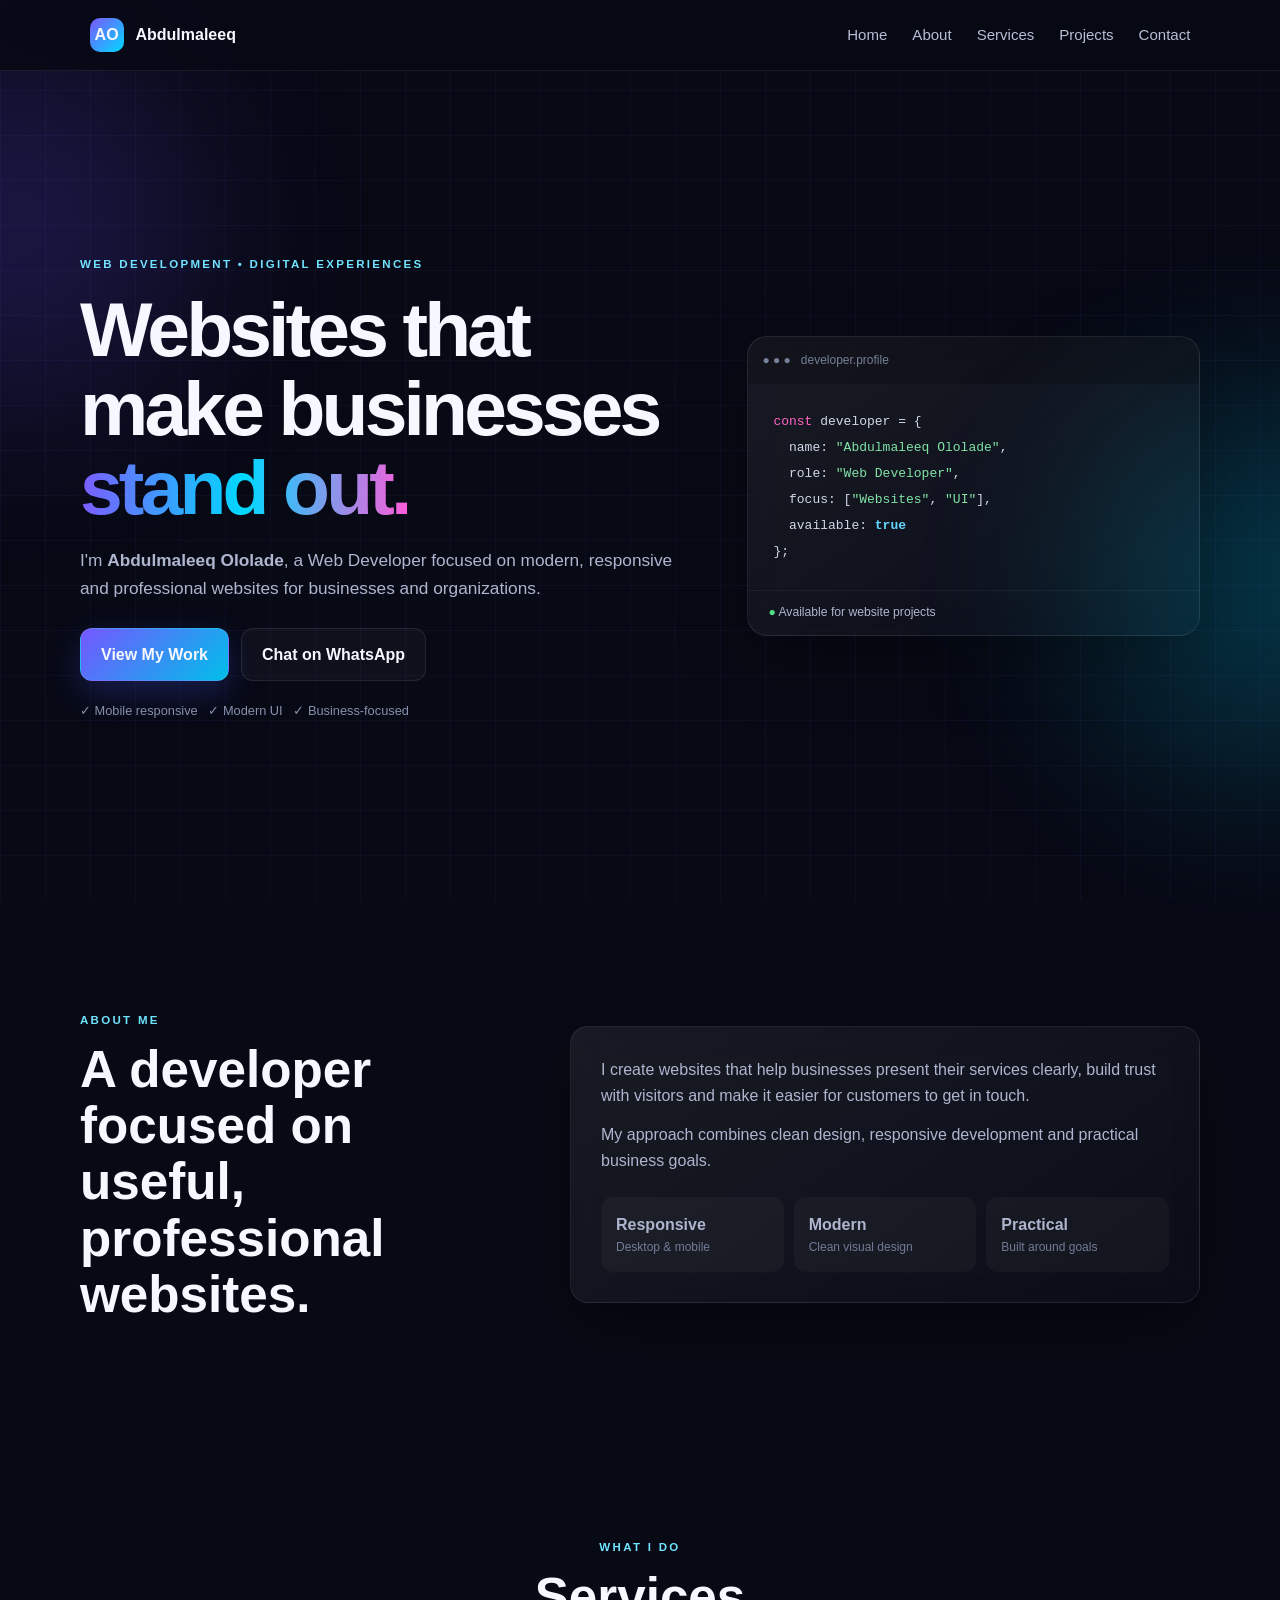
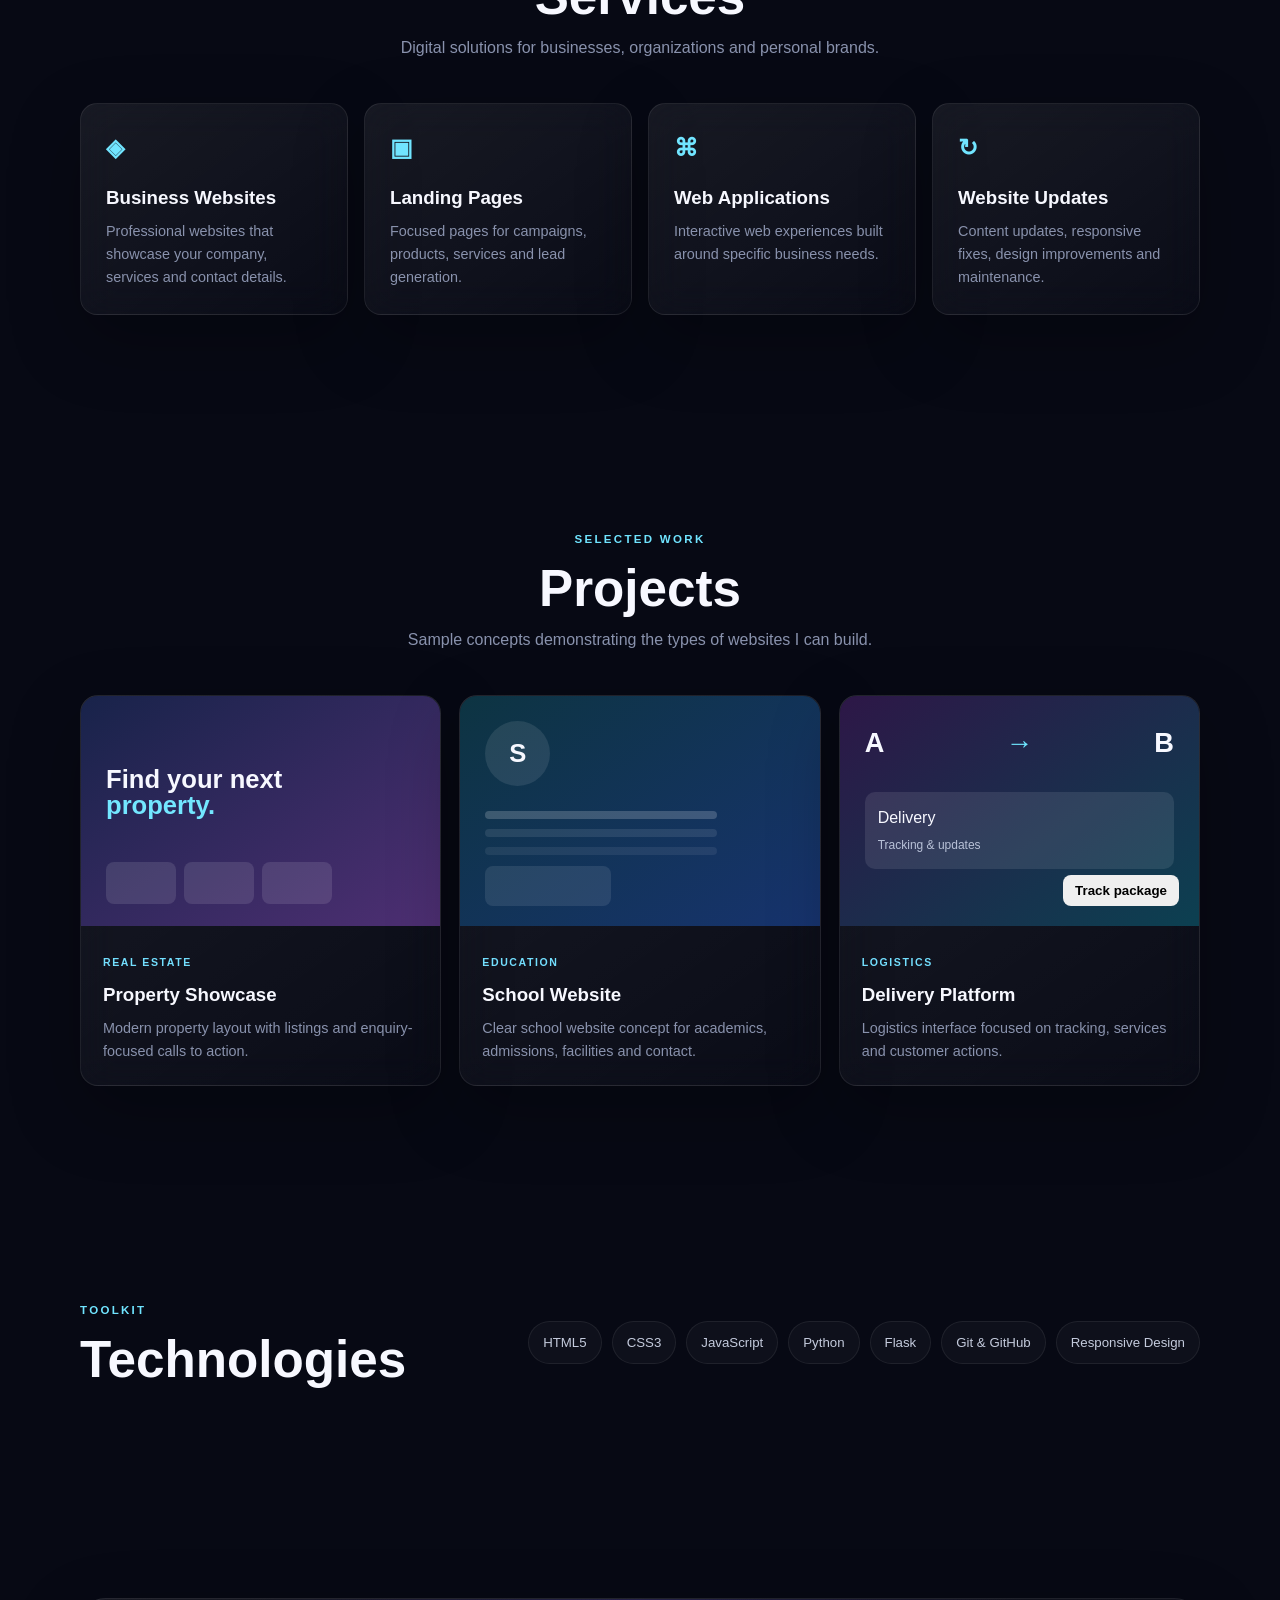
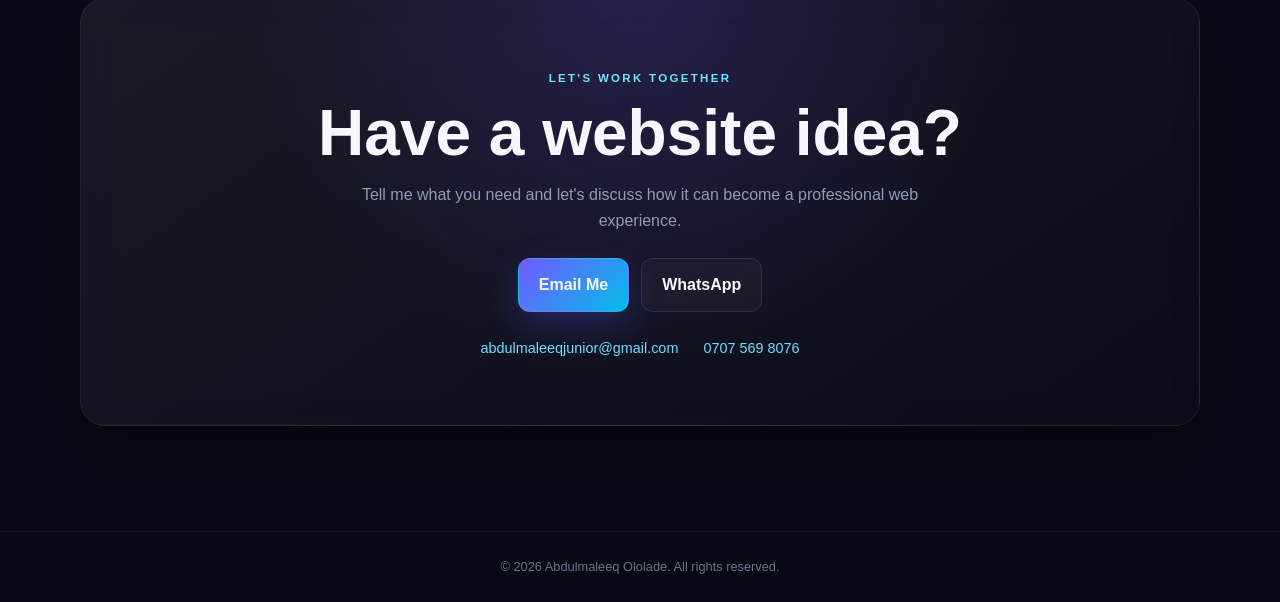
<file: index.html>
<!doctype html>
<html lang="en">
<head>
<meta charset="utf-8"><meta name="viewport" content="width=device-width,initial-scale=1">
<meta name="description" content="Abdulmaleeq Ololade — Web Developer creating modern, responsive websites for businesses.">
<title>Abdulmaleeq Ololade | Web Developer</title>
<link rel="stylesheet" href="style.css">
</head>
<body>
<div class="grid"></div><div class="orb a"></div><div class="orb b"></div>
<header class="nav"><a class="logo" href="#home"><b>AO</b> Abdulmaleeq</a><button class="menu">☰</button>
<nav><a href="#home">Home</a><a href="#about">About</a><a href="#services">Services</a><a href="#projects">Projects</a><a href="#contact">Contact</a></nav></header>
<main>
<section id="home" class="hero section"><div class="copy reveal"><small>WEB DEVELOPMENT • DIGITAL EXPERIENCES</small>
<h1>Websites that make businesses <em>stand out.</em></h1>
<p>I'm <strong>Abdulmaleeq Ololade</strong>, a Web Developer focused on modern, responsive and professional websites for businesses and organizations.</p>
<div class="buttons"><a class="btn primary" href="#projects">View My Work</a><a class="btn" target="_blank" href="https://wa.me/2347075698076?text=Hello%20Abdulmaleeq%2C%20I%27d%20like%20to%20discuss%20a%20website%20project.">Chat on WhatsApp</a></div>
<div class="checks">✓ Mobile responsive &nbsp; ✓ Modern UI &nbsp; ✓ Business-focused</div></div>
<div class="code reveal"><div class="bar">● ● ● &nbsp; developer.profile</div><pre><span>const</span> developer = {
  name: <i>"Abdulmaleeq Ololade"</i>,
  role: <i>"Web Developer"</i>,
  focus: [<i>"Websites"</i>, <i>"UI"</i>],
  available: <b>true</b>
};</pre><label>● Available for website projects</label></div></section>

<section id="about" class="section two"><div class="heading reveal"><small>ABOUT ME</small><h2>A developer focused on useful, professional websites.</h2></div>
<div class="glass reveal"><p>I create websites that help businesses present their services clearly, build trust with visitors and make it easier for customers to get in touch.</p><p>My approach combines clean design, responsive development and practical business goals.</p><div class="stats"><div><b>Responsive</b><span>Desktop & mobile</span></div><div><b>Modern</b><span>Clean visual design</span></div><div><b>Practical</b><span>Built around goals</span></div></div></div></section>

<section id="services" class="section"><div class="heading center reveal"><small>WHAT I DO</small><h2>Services</h2><p>Digital solutions for businesses, organizations and personal brands.</p></div>
<div class="cards"><article class="card reveal"><strong>◈</strong><h3>Business Websites</h3><p>Professional websites that showcase your company, services and contact details.</p></article>
<article class="card reveal"><strong>▣</strong><h3>Landing Pages</h3><p>Focused pages for campaigns, products, services and lead generation.</p></article>
<article class="card reveal"><strong>⌘</strong><h3>Web Applications</h3><p>Interactive web experiences built around specific business needs.</p></article>
<article class="card reveal"><strong>↻</strong><h3>Website Updates</h3><p>Content updates, responsive fixes, design improvements and maintenance.</p></article></div></section>

<section id="projects" class="section"><div class="heading center reveal"><small>SELECTED WORK</small><h2>Projects</h2><p>Sample concepts demonstrating the types of websites I can build.</p></div>
<div class="projects">
<article class="project reveal"><div class="mock real"><h3>Find your next<br><b>property.</b></h3><div class="boxes"><i></i><i></i><i></i></div></div><div class="ptext"><small>REAL ESTATE</small><h3>Property Showcase</h3><p>Modern property layout with listings and enquiry-focused calls to action.</p></div></article>
<article class="project reveal"><div class="mock school"><div class="circle">S</div><div class="lines"></div><div class="mini"></div></div><div class="ptext"><small>EDUCATION</small><h3>School Website</h3><p>Clear school website concept for academics, admissions, facilities and contact.</p></div></article>
<article class="project reveal"><div class="mock logistics"><div class="route">A <b>→</b> B</div><div class="delivery">Delivery<br><span>Tracking & updates</span></div><button>Track package</button></div><div class="ptext"><small>LOGISTICS</small><h3>Delivery Platform</h3><p>Logistics interface focused on tracking, services and customer actions.</p></div></article>
</div></section>

<section class="section toolkit"><div class="heading reveal"><small>TOOLKIT</small><h2>Technologies</h2></div><div class="tech reveal"><span>HTML5</span><span>CSS3</span><span>JavaScript</span><span>Python</span><span>Flask</span><span>Git & GitHub</span><span>Responsive Design</span></div></section>

<section id="contact" class="section contact"><div class="contactbox reveal"><small>LET'S WORK TOGETHER</small><h2>Have a website idea?</h2><p>Tell me what you need and let's discuss how it can become a professional web experience.</p>
<div class="buttons"><a class="btn primary" href="mailto:abdulmaleeqjunior@gmail.com?subject=Website%20Project%20Enquiry">Email Me</a><a class="btn" target="_blank" href="https://wa.me/2347075698076?text=Hello%20Abdulmaleeq%2C%20I%27d%20like%20to%20discuss%20a%20website%20project.">WhatsApp</a></div>
<div class="details"><a href="mailto:abdulmaleeqjunior@gmail.com">abdulmaleeqjunior@gmail.com</a><a href="tel:+2347075698076">0707 569 8076</a></div></div></section>
</main><footer>© <span id="year"></span> Abdulmaleeq Ololade. All rights reserved.</footer>
<script src="script.js"></script></body></html>
</file>
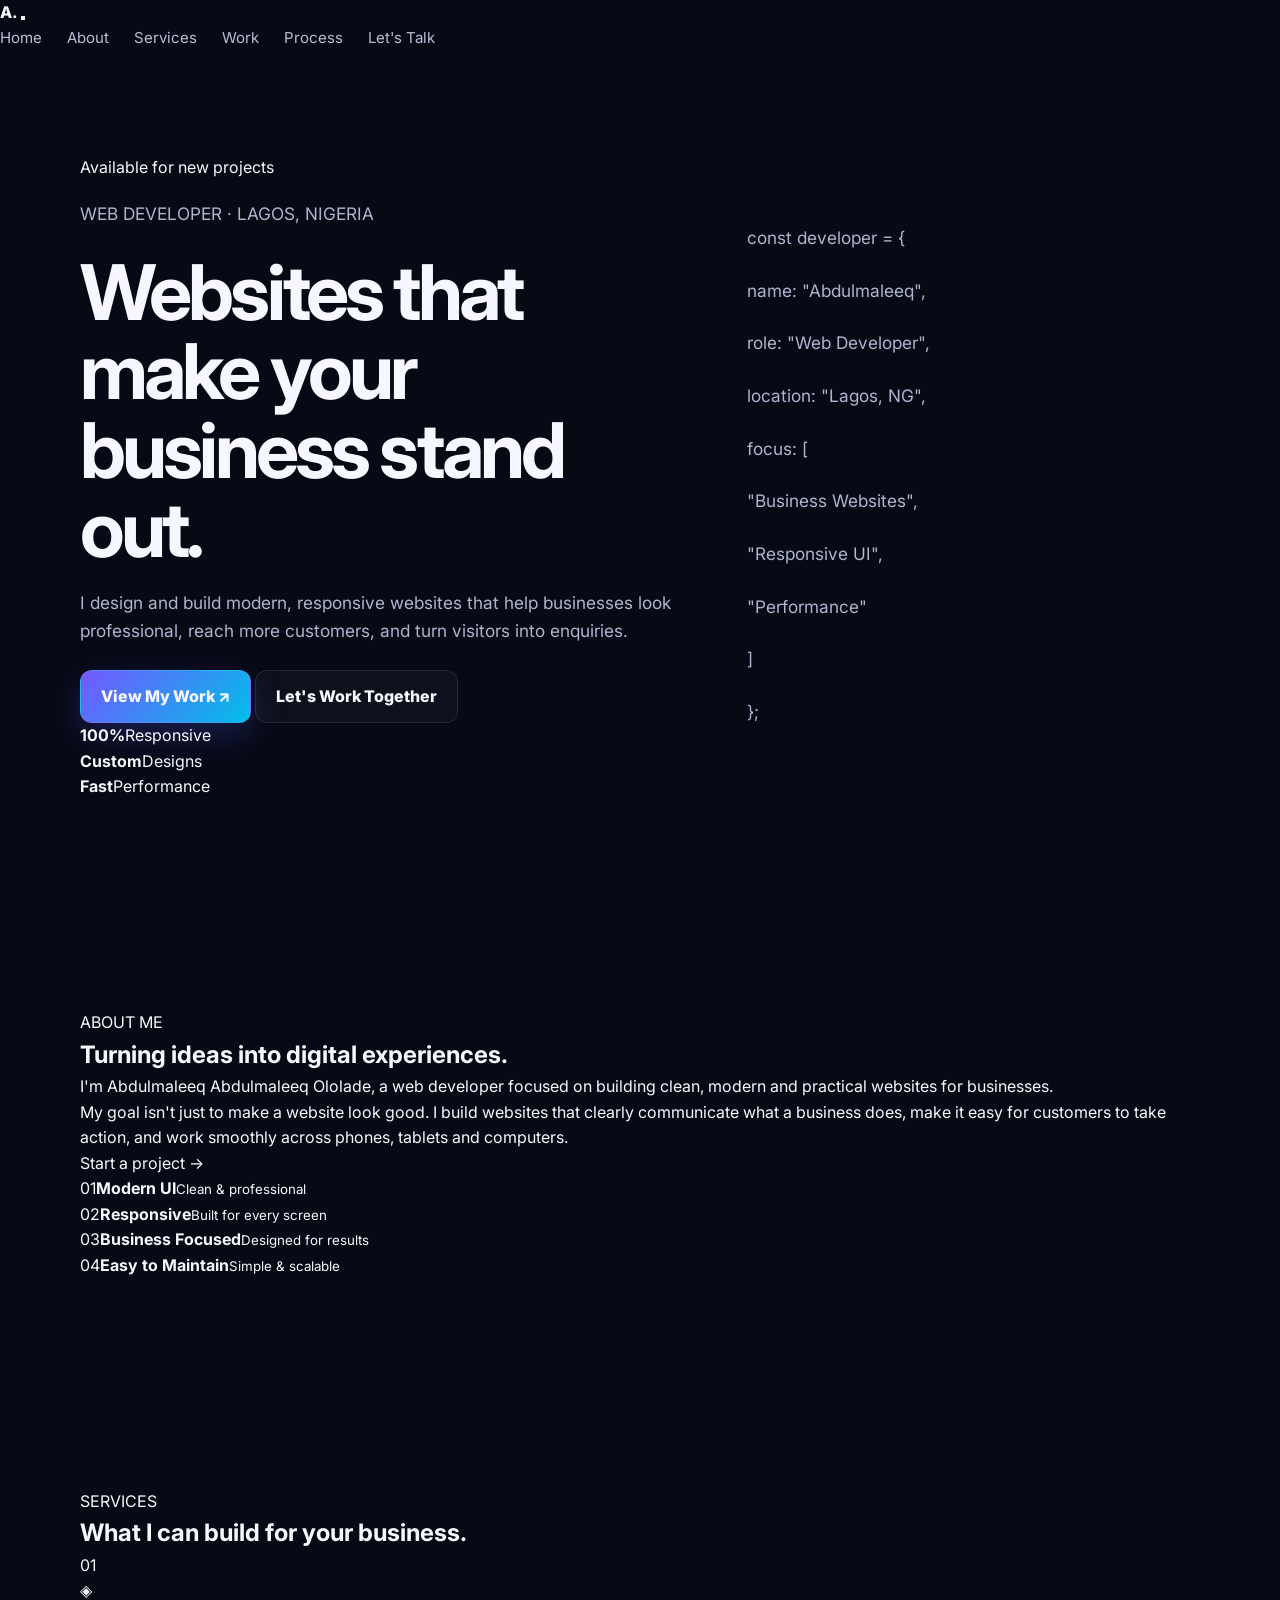
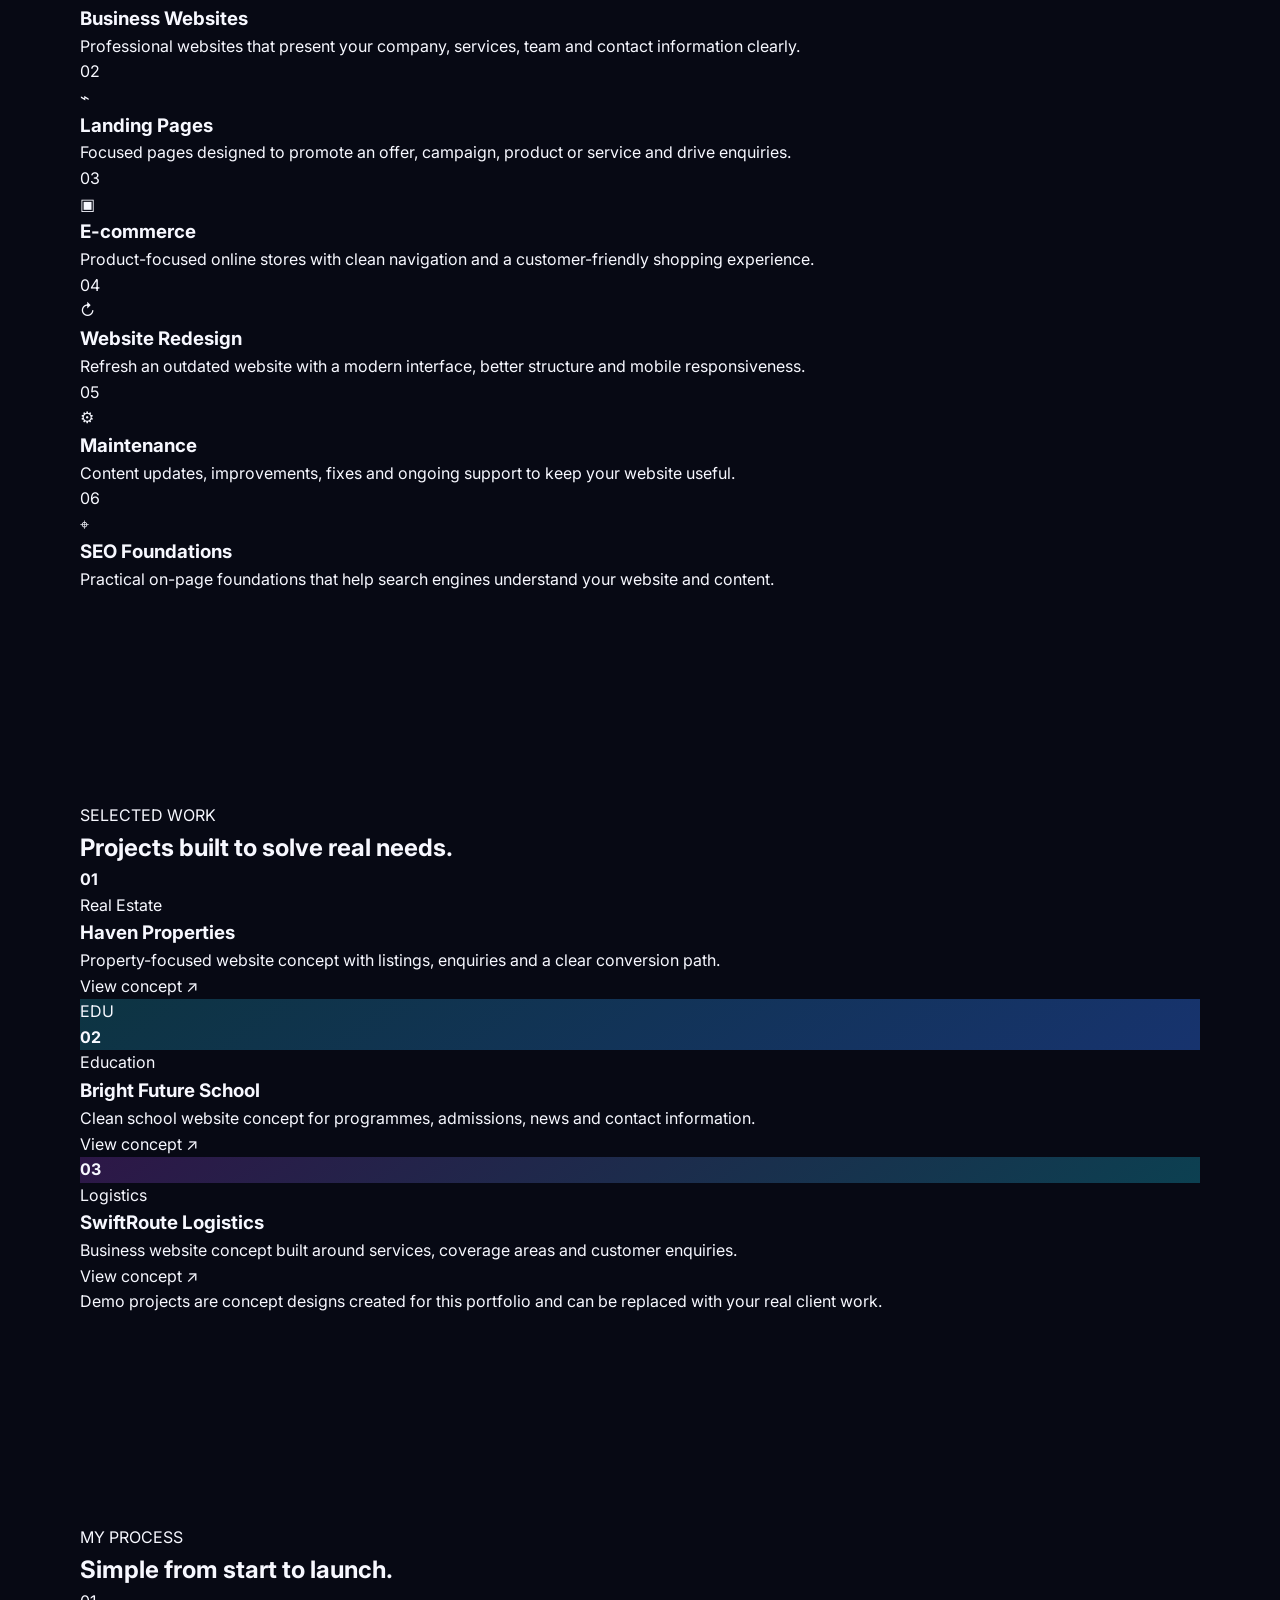
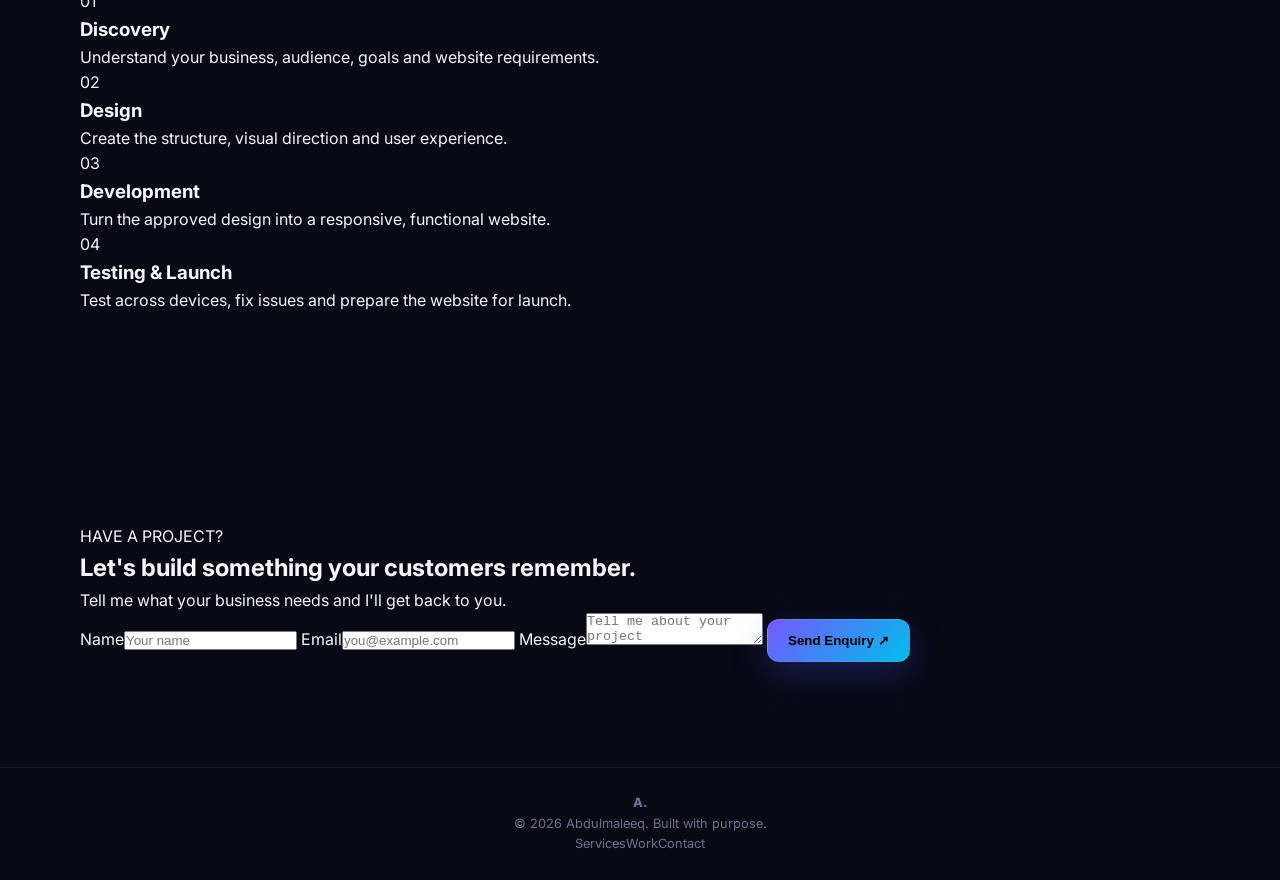
<file: Abdulmaleeq Ololade.html>
<!DOCTYPE html>
<html lang="en">
<head>
  <meta charset="UTF-8">
  <meta name="viewport" content="width=device-width, initial-scale=1.0">
  <meta name="description" content="Abdulmaleeq Abdulmaleeq Ololade — Web Developer creating modern, responsive websites for businesses.">
  <title>Abdulmaleeq | Web Developer</title>
  <link rel="preconnect" href="https://fonts.googleapis.com">
  <link rel="preconnect" href="https://fonts.gstatic.com" crossorigin>
  <link href="https://fonts.googleapis.com/css2?family=Inter:wght@400;500;600;700;800&family=Space+Grotesk:wght@500;600;700&display=swap" rel="stylesheet">
  <link rel="stylesheet" href="style.css">
</head>
<body>
  <div class="bg-grid"></div>
  <div class="glow glow-one"></div>
  <div class="glow glow-two"></div>

  <header class="navbar">
    <a class="logo" href="#home">A<span>.</span></a>
    <button class="menu-btn" aria-label="Toggle navigation" aria-expanded="false">
      <span></span><span></span><span></span>
    </button>
    <nav class="nav-links">
      <a href="#home">Home</a>
      <a href="#about">About</a>
      <a href="#services">Services</a>
      <a href="#work">Work</a>
      <a href="#process">Process</a>
      <a href="#contact" class="nav-cta">Let's Talk</a>
    </nav>
  </header>

  <main>
    <section class="hero section" id="home">
      <div class="hero-copy reveal">
        <div class="status"><span class="dot"></span> Available for new projects</div>
        <p class="eyebrow">WEB DEVELOPER · LAGOS, NIGERIA</p>
        <h1>Websites that make your <span>business stand out.</span></h1>
        <p class="hero-text">
          I design and build modern, responsive websites that help businesses look professional,
          reach more customers, and turn visitors into enquiries.
        </p>
        <div class="hero-actions">
          <a class="btn primary" href="#work">View My Work <span>↗</span></a>
          <a class="btn secondary" href="#contact">Let's Work Together</a>
        </div>
        <div class="mini-stats">
          <div><strong>100%</strong><span>Responsive</span></div>
          <div><strong>Custom</strong><span>Designs</span></div>
          <div><strong>Fast</strong><span>Performance</span></div>
        </div>
      </div>

      <div class="hero-card reveal">
        <div class="terminal-top"><span></span><span></span><span></span></div>
        <div class="terminal-body">
          <p><span class="code-muted">const</span> developer = {</p>
          <p class="indent"><span class="key">name:</span> <span class="string">"Abdulmaleeq"</span>,</p>
          <p class="indent"><span class="key">role:</span> <span class="string">"Web Developer"</span>,</p>
          <p class="indent"><span class="key">location:</span> <span class="string">"Lagos, NG"</span>,</p>
          <p class="indent"><span class="key">focus:</span> [</p>
          <p class="indent2"><span class="string">"Business Websites"</span>,</p>
          <p class="indent2"><span class="string">"Responsive UI"</span>,</p>
          <p class="indent2"><span class="string">"Performance"</span></p>
          <p class="indent">]</p>
          <p>};</p>
          <div class="terminal-line"><span class="cursor"></span></div>
        </div>
      </div>
    </section>

    <section class="section about" id="about">
      <div class="section-heading reveal">
        <p class="eyebrow">ABOUT ME</p>
        <h2>Turning ideas into <span>digital experiences.</span></h2>
      </div>
      <div class="about-grid">
        <div class="about-text reveal">
          <p>
            I'm Abdulmaleeq Abdulmaleeq Ololade, a web developer focused on building clean,
            modern and practical websites for businesses.
          </p>
          <p>
            My goal isn't just to make a website look good. I build websites that clearly
            communicate what a business does, make it easy for customers to take action,
            and work smoothly across phones, tablets and computers.
          </p>
          <a href="#contact" class="text-link">Start a project <span>→</span></a>
        </div>
        <div class="about-panel reveal">
          <div class="panel-row"><span>01</span><strong>Modern UI</strong><small>Clean & professional</small></div>
          <div class="panel-row"><span>02</span><strong>Responsive</strong><small>Built for every screen</small></div>
          <div class="panel-row"><span>03</span><strong>Business Focused</strong><small>Designed for results</small></div>
          <div class="panel-row"><span>04</span><strong>Easy to Maintain</strong><small>Simple & scalable</small></div>
        </div>
      </div>
    </section>

    <section class="section" id="services">
      <div class="section-heading reveal">
        <p class="eyebrow">SERVICES</p>
        <h2>What I can build <span>for your business.</span></h2>
      </div>
      <div class="services-grid">
        <article class="service-card reveal"><span class="service-number">01</span><div class="icon">◈</div><h3>Business Websites</h3><p>Professional websites that present your company, services, team and contact information clearly.</p></article>
        <article class="service-card reveal"><span class="service-number">02</span><div class="icon">⌁</div><h3>Landing Pages</h3><p>Focused pages designed to promote an offer, campaign, product or service and drive enquiries.</p></article>
        <article class="service-card reveal"><span class="service-number">03</span><div class="icon">▣</div><h3>E-commerce</h3><p>Product-focused online stores with clean navigation and a customer-friendly shopping experience.</p></article>
        <article class="service-card reveal"><span class="service-number">04</span><div class="icon">↻</div><h3>Website Redesign</h3><p>Refresh an outdated website with a modern interface, better structure and mobile responsiveness.</p></article>
        <article class="service-card reveal"><span class="service-number">05</span><div class="icon">⚙</div><h3>Maintenance</h3><p>Content updates, improvements, fixes and ongoing support to keep your website useful.</p></article>
        <article class="service-card reveal"><span class="service-number">06</span><div class="icon">⌖</div><h3>SEO Foundations</h3><p>Practical on-page foundations that help search engines understand your website and content.</p></article>
      </div>
    </section>

    <section class="section work" id="work">
      <div class="section-heading reveal">
        <p class="eyebrow">SELECTED WORK</p>
        <h2>Projects built to <span>solve real needs.</span></h2>
      </div>
      <div class="projects-grid">
        <article class="project-card featured reveal">
          <div class="project-visual real-estate"><div class="mock-window"><div class="mock-nav"></div><div class="mock-content"><span></span><span></span><span></span></div></div><b>01</b></div>
          <div class="project-info"><div><span class="tag">Real Estate</span><h3>Haven Properties</h3></div><p>Property-focused website concept with listings, enquiries and a clear conversion path.</p><a href="#" class="project-link" data-demo="Haven Properties">View concept ↗</a></div>
        </article>
        <article class="project-card reveal">
          <div class="project-visual school"><div class="school-mark">EDU</div><b>02</b></div>
          <div class="project-info"><div><span class="tag">Education</span><h3>Bright Future School</h3></div><p>Clean school website concept for programmes, admissions, news and contact information.</p><a href="#" class="project-link" data-demo="Bright Future School">View concept ↗</a></div>
        </article>
        <article class="project-card reveal">
          <div class="project-visual logistics"><div class="route"><i></i><i></i><i></i></div><b>03</b></div>
          <div class="project-info"><div><span class="tag">Logistics</span><h3>SwiftRoute Logistics</h3></div><p>Business website concept built around services, coverage areas and customer enquiries.</p><a href="#" class="project-link" data-demo="SwiftRoute Logistics">View concept ↗</a></div>
        </article>
      </div>
      <p class="portfolio-note">Demo projects are concept designs created for this portfolio and can be replaced with your real client work.</p>
    </section>

    <section class="section process" id="process">
      <div class="section-heading reveal">
        <p class="eyebrow">MY PROCESS</p>
        <h2>Simple from <span>start to launch.</span></h2>
      </div>
      <div class="process-list">
        <div class="process-item reveal"><span>01</span><div><h3>Discovery</h3><p>Understand your business, audience, goals and website requirements.</p></div></div>
        <div class="process-item reveal"><span>02</span><div><h3>Design</h3><p>Create the structure, visual direction and user experience.</p></div></div>
        <div class="process-item reveal"><span>03</span><div><h3>Development</h3><p>Turn the approved design into a responsive, functional website.</p></div></div>
        <div class="process-item reveal"><span>04</span><div><h3>Testing & Launch</h3><p>Test across devices, fix issues and prepare the website for launch.</p></div></div>
      </div>
    </section>

    <section class="section contact" id="contact">
      <div class="contact-box reveal">
        <div>
          <p class="eyebrow">HAVE A PROJECT?</p>
          <h2>Let's build something <span>your customers remember.</span></h2>
          <p>Tell me what your business needs and I'll get back to you.</p>
        </div>
        <form id="contactForm">
          <label>Name<input type="text" id="name" required placeholder="Your name"></label>
          <label>Email<input type="email" id="email" required placeholder="you@example.com"></label>
          <label>Message<textarea id="message" required placeholder="Tell me about your project"></textarea></label>
          <button class="btn primary" type="submit">Send Enquiry <span>↗</span></button>
          <p class="form-note" id="formNote"></p>
        </form>
      </div>
    </section>
  </main>

  <footer>
    <div><a class="logo" href="#home">A<span>.</span></a><p>© <span id="year"></span> Abdulmaleeq. Built with purpose.</p></div>
    <div class="footer-links"><a href="#services">Services</a><a href="#work">Work</a><a href="#contact">Contact</a></div>
  </footer>

  <div class="toast" id="toast"></div>
  <script src="script.js"></script>
</body>
</html>
</file>
<file: style.css>
*{box-sizing:border-box;margin:0;padding:0}html{scroll-behavior:smooth}body{font-family:Inter,Segoe UI,Arial,sans-serif;background:#070914;color:#f7f8ff;line-height:1.6;overflow-x:hidden}.grid{position:fixed;inset:0;background-image:linear-gradient(#7460ff10 1px,transparent 1px),linear-gradient(90deg,#7460ff10 1px,transparent 1px);background-size:45px 45px;pointer-events:none;z-index:-3}.orb{position:fixed;width:360px;height:360px;border-radius:50%;filter:blur(100px);opacity:.22;z-index:-2}.a{background:#704dff;top:5%;left:-170px}.b{background:#00d9ff;right:-170px;top:45%}a{text-decoration:none;color:inherit}.nav{position:sticky;top:0;z-index:5;display:flex;justify-content:space-between;align-items:center;padding:18px 7%;background:#070914cc;backdrop-filter:blur(18px);border-bottom:1px solid #ffffff12}.logo{font-weight:800}.logo b{display:inline-grid;place-items:center;width:34px;height:34px;border-radius:10px;background:linear-gradient(135deg,#7b57ff,#00d9ff);margin-right:8px}nav{display:flex;gap:25px;color:#b7bfd6;font-size:.94rem}nav a:hover{color:white}.menu{display:none;background:none;border:0;color:white;font-size:1.5rem}.section{width:min(1120px,90%);margin:auto;padding:105px 0}.hero{min-height:calc(100vh - 70px);display:grid;grid-template-columns:1.15fr .85fr;gap:55px;align-items:center}.copy small,.heading small,.contactbox small{letter-spacing:.2em;color:#70e4ff;font-weight:800;font-size:.72rem}.hero h1{font-size:clamp(2.7rem,6vw,5.2rem);line-height:1.03;letter-spacing:-.05em;margin:14px 0}.hero h1 em{font-style:normal;background:linear-gradient(90deg,#7c5cff,#00d9ff,#ff5bd9);-webkit-background-clip:text;color:transparent}.hero p{color:#aeb6cf;font-size:1.08rem;max-width:650px;margin:20px 0 25px}.buttons{display:flex;gap:12px;flex-wrap:wrap}.btn{padding:13px 20px;border-radius:12px;border:1px solid #ffffff18;background:#ffffff08;font-weight:800;display:inline-block;transition:.25s}.btn:hover{transform:translateY(-3px)}.primary{background:linear-gradient(135deg,#7557ff,#00bfe9);box-shadow:0 12px 35px #4c5aff40}.checks{color:#8791ab;font-size:.8rem;margin-top:20px}.code,.glass,.card,.project,.contactbox{background:linear-gradient(145deg,#ffffff12,#ffffff04);border:1px solid #ffffff14;box-shadow:0 25px 70px #00000045;backdrop-filter:blur(18px)}.code{border-radius:20px;overflow:hidden;transform:rotate(1deg)}.bar{padding:14px;background:#00000035;color:#778099;font-size:.75rem}.code pre{padding:25px;color:#d2d8e9;font:13px/2 Consolas,monospace;white-space:pre-wrap}.code pre span{color:#ff65c3}.code pre i{color:#80e4a7;font-style:normal}.code pre b{color:#64d7ff}.code label{display:block;padding:12px 20px;border-top:1px solid #ffffff0d;color:#aeb6cf;font-size:.76rem}.code label:first-letter{color:#52e08a}.two{display:grid;grid-template-columns:.8fr 1.2fr;gap:70px;align-items:center}.heading h2{font-size:clamp(2rem,4vw,3.2rem);line-height:1.1;margin-top:10px}.heading p{color:#8992ad;margin-top:10px}.glass{padding:30px;border-radius:18px;color:#aeb6cf}.glass p+p{margin-top:14px}.stats{display:grid;grid-template-columns:repeat(3,1fr);gap:10px;margin-top:24px}.stats div{padding:15px;border-radius:12px;background:#ffffff08}.stats b,.stats span{display:block}.stats span{color:#737d98;font-size:.75rem}.center{text-align:center;margin-bottom:42px}.cards{display:grid;grid-template-columns:repeat(4,1fr);gap:16px}.card{padding:25px;border-radius:17px}.card>strong{font-size:1.5rem;color:#71e5ff}.card h3{margin:16px 0 7px}.card p,.ptext p{color:#8992ad;font-size:.9rem}.projects{display:grid;grid-template-columns:repeat(3,1fr);gap:18px}.project{border-radius:18px;overflow:hidden}.mock{height:230px;padding:25px;position:relative;overflow:hidden}.real{background:linear-gradient(145deg,#18234a,#4e2f73)}.school{background:linear-gradient(145deg,#0d3442,#17336e)}.logistics{background:linear-gradient(145deg,#2d1747,#0c4051)}.real h3{margin-top:45px;font-size:1.6rem;line-height:1.05}.real h3 b{color:#73e7ff}.boxes{position:absolute;bottom:22px;display:flex;gap:8px}.boxes i{display:block;width:70px;height:42px;border-radius:8px;background:#ffffff1c}.circle{width:65px;height:65px;border-radius:50%;display:grid;place-items:center;background:#ffffff18;font-size:1.6rem;font-weight:900}.lines{width:75%;height:8px;background:#ffffff30;border-radius:10px;margin-top:25px;box-shadow:0 18px #ffffff18,0 36px #ffffff12}.mini{position:absolute;bottom:20px;left:25px;width:35%;height:40px;background:#ffffff18;border-radius:8px}.route{display:flex;justify-content:space-between;font-size:1.7rem;font-weight:900}.route b{color:#6fe7ff}.delivery{margin-top:28px;padding:13px;border-radius:10px;background:#ffffff18}.delivery span{color:#b8c1d7;font-size:.75rem}.logistics button{position:absolute;bottom:20px;right:20px;padding:8px 12px;border:0;border-radius:8px;font-weight:800}.ptext{padding:22px}.ptext small{color:#73dfff;font-weight:900;letter-spacing:.15em;font-size:.66rem}.ptext h3{margin:7px 0}.toolkit{display:flex;justify-content:space-between;gap:40px;align-items:center}.tech{display:flex;flex-wrap:wrap;justify-content:flex-end;gap:10px}.tech span{padding:10px 14px;border:1px solid #ffffff12;border-radius:999px;background:#ffffff08;color:#c4cbdd;font-size:.83rem}.contactbox{text-align:center;border-radius:25px;padding:65px 30px;background:radial-gradient(circle at 50% 0,#7053ff30,transparent 55%),linear-gradient(145deg,#ffffff12,#ffffff04)}.contactbox h2{font-size:clamp(2.2rem,5vw,4rem);line-height:1.05;margin-top:10px}.contactbox>p{max-width:600px;margin:15px auto 25px;color:#929bb4}.contactbox .buttons{justify-content:center}.details{display:flex;justify-content:center;gap:25px;flex-wrap:wrap;margin-top:25px;color:#72ddff;font-size:.9rem}footer{text-align:center;padding:25px;color:#69738d;border-top:1px solid #ffffff0d;font-size:.8rem}.reveal{opacity:0;transform:translateY(25px);transition:.7s}.reveal.show{opacity:1;transform:none}@media(max-width:850px){nav{display:none}.menu{display:block}.nav.open nav{display:flex;position:absolute;top:70px;left:0;right:0;padding:20px 7%;flex-direction:column;background:#090b18;border-bottom:1px solid #ffffff12}.hero,.two{grid-template-columns:1fr}.hero{padding-top:70px}.code{transform:none}.cards{grid-template-columns:repeat(2,1fr)}.projects{grid-template-columns:1fr}.toolkit{display:block}.tech{justify-content:flex-start;margin-top:25px}}@media(max-width:520px){.section{padding:75px 0}.hero h1{font-size:2.65rem}.cards,.stats{grid-template-columns:1fr}.checks{line-height:2}.contactbox{padding:45px 20px}}
</file>
